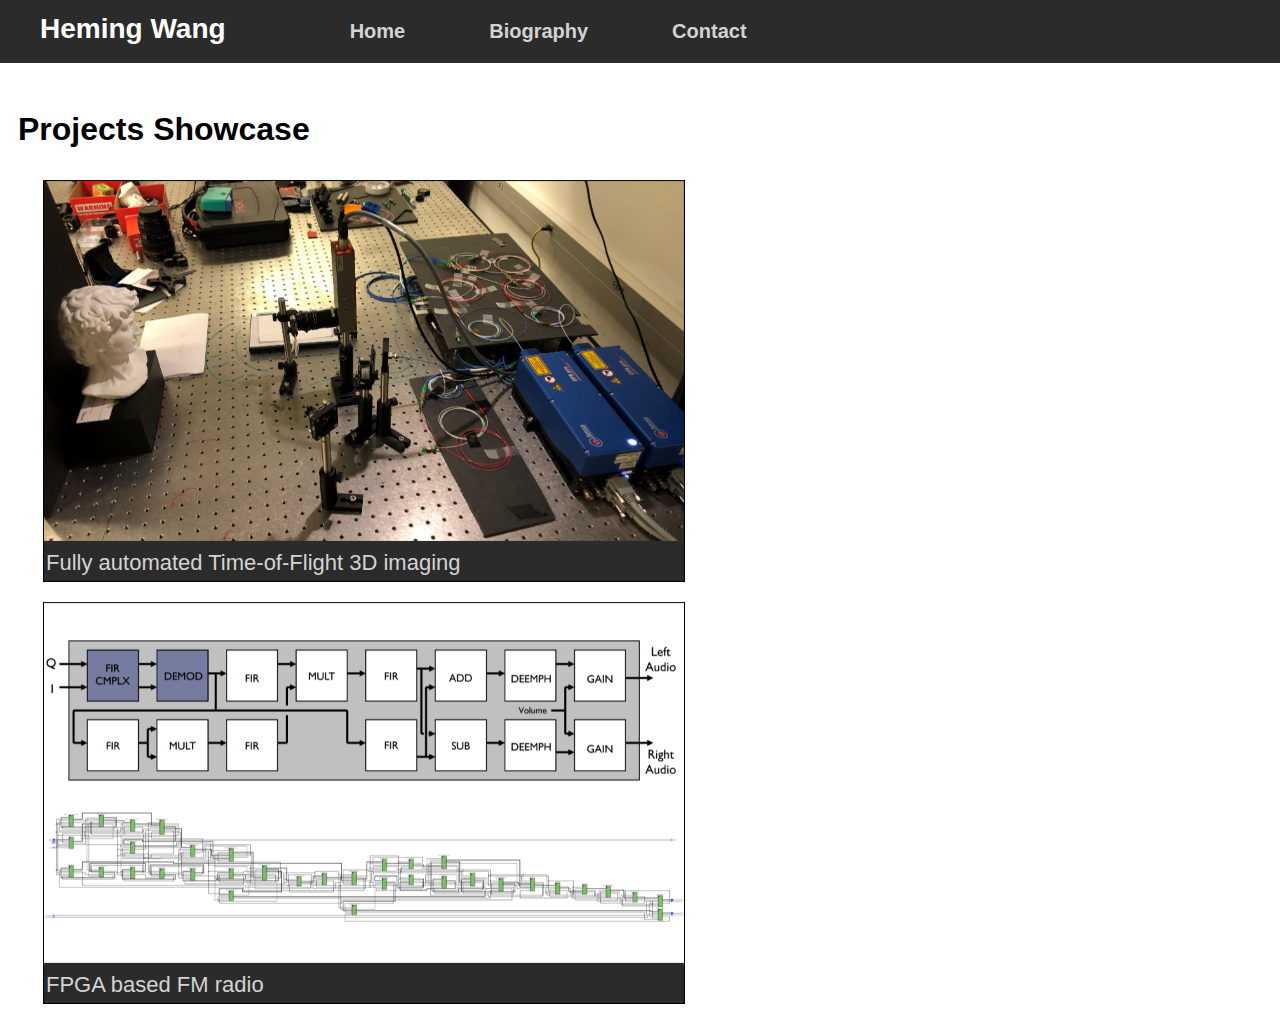
<file: index.html>
﻿<!DOCTYPE html>

<html lang="en" xmlns="http://www.w3.org/1999/xhtml">
<head>
    <meta charset="utf-8" />
    <title>Heming Wang</title>
    <link rel="stylesheet" href="css/styles.css">
</head>
<body>
    <!--main nav bar element-->
    <nav class="top-nav" id="main-nav-bar" aria-label="Main-navigation-bar">
        <ul role="menubar">
            <li class="nav-title" role="menuitem"><a class="title-link" href="index.html" aria-current="page">Heming Wang</a></li>
            <li class="nav-items" role="menuitem"><a class="nav-links" href="index.html" aria-current="page">Home</a></li>
            <li class="nav-items" role="menuitem">
                <a class="nav-links" href="biography.html" aria-haspopup="true" aria-expanded="false">Biography</a>
                <!--pull down menu with the main nav bar-->
                <ul class="pulldown-menu">
                    <li class="nav-items" role="menuitem"><a class="nav-links" href="docs/heming_wang_resume.pdf">My Resume</a></li>
                </ul>
            </li>
            <li class="nav-items" role="menuitem">
                <a class="nav-links" href="contact.html">Contact</a>
            </li>

        </ul>
    </nav>
    <main>
        <!--main container for the project showcase in the landing page-->
        <div class="project-container">
            <div><h1 class="page-headers">Projects Showcase</h1></div>
            <div class="project-links">
                <a href="project.html">
                    <img class="project-thumbnail" src="img/setup.jpg" alt="Time of flight 3D imaging setup" />
                    <p class="project-names">Fully automated Time-of-Flight 3D imaging</p>
                    <div class="middle-overlay">
                        <div class="text-overlay">Details &#8594;</div>
                    </div>
                </a>
            </div>
            <div class="project-links">
                <img class="project-thumbnail" src="img/fm_radio.jpg" alt="FPGA based FM radio schematics" />
                <p class="project-names">FPGA based FM radio</p>
                <div class="middle-overlay">
                    <div class="text-overlay">Sorry, no more details at this time</div>
                </div>
            </div>
        </div>
    </main>
</body>
</html>
</file>
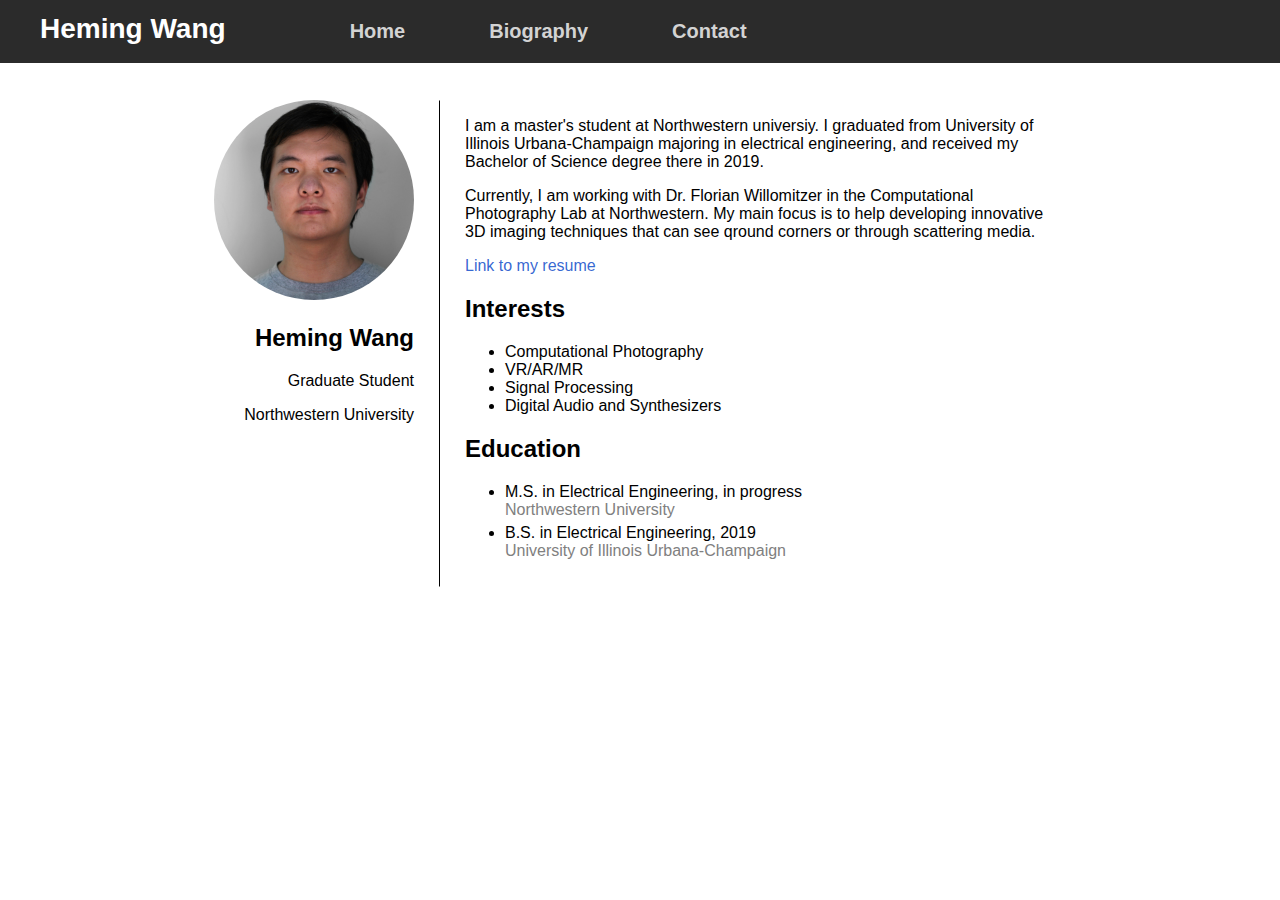
<file: biography.html>
﻿<!DOCTYPE html>

<html lang="en" xmlns="http://www.w3.org/1999/xhtml">
<head>
    <meta charset="utf-8" />
    <title>Biography</title>
    <link rel="stylesheet" href="css/styles.css">
</head>
<body>
    <!--main nav bar element-->
    <nav class="top-nav" id="main-nav-bar" aria-label="Main-navigation-bar">
        <ul role="menubar">
            <li class="nav-title" role="menuitem"><a class="title-link" href="index.html">Heming Wang</a></li>
            <li class="nav-items" role="menuitem"><a class="nav-links" href="index.html">Home</a></li>
            <li class="nav-items" role="menuitem">
                <a class="nav-links" href="biography.html" aria-current="page" aria-haspopup="true" aria-expanded="false">Biography</a>
                <!--pull down menu with the main nav bar-->
                <ul class="pulldown-menu">
                    <li class="nav-items" role="menuitem"><a class="nav-links" href="docs/heming_wang_resume.pdf">My Resume</a></li>
                </ul>
            </li>
            <li class="nav-items" role="menuitem">
                <a class="nav-links" href="contact.html">Contact</a>
            </li>

        </ul>
    </nav>
    <main>
        <!--main container for biography page-->
        <div class="bio-container">
            <!--quick personal facts-->
            <div class="portrait-image" >
                <img src="img/portrait.jpg" alt="A portrait of Heming Wang" />
                <h2>Heming Wang</h2>
                <p>Graduate Student</p>
                <p>Northwestern University</p>
            </div>
            <!--more detailed biography-->
            <div class="bio-text">
                <p>
                    I am a master's student at Northwestern universiy. I graduated from University of Illinois Urbana-Champaign majoring in electrical engineering, and received my Bachelor of Science degree there in 2019.
                </p>
                <p>
                    Currently, I am working with Dr. Florian Willomitzer in the Computational Photography Lab at Northwestern. My main focus is to help developing innovative 3D imaging techniques that can see qround corners or through scattering media.
                </p>
                <a href="docs/heming_wang_resume.pdf">Link to my resume</a>
                <h2>Interests</h2>
                <ul>
                    <li>Computational Photography</li>
                    <li>VR/AR/MR</li>
                    <li>Signal Processing</li>
                    <li>Digital Audio and Synthesizers</li>
                </ul>
                
                <h2>Education</h2>
                <ul>
                    <li>
                        <p class="degrees">M.S. in Electrical Engineering, in progress</p>
                        <p class="unis">Northwestern University</p>
                    </li>
                    <li>
                        <p class="degrees">B.S. in Electrical Engineering, 2019</p>
                        <p class="unis">University of Illinois Urbana-Champaign</p>
                    </li>
                        
                </ul>
            </div>
        </div>
    </main>
</body>
</html>
</file>
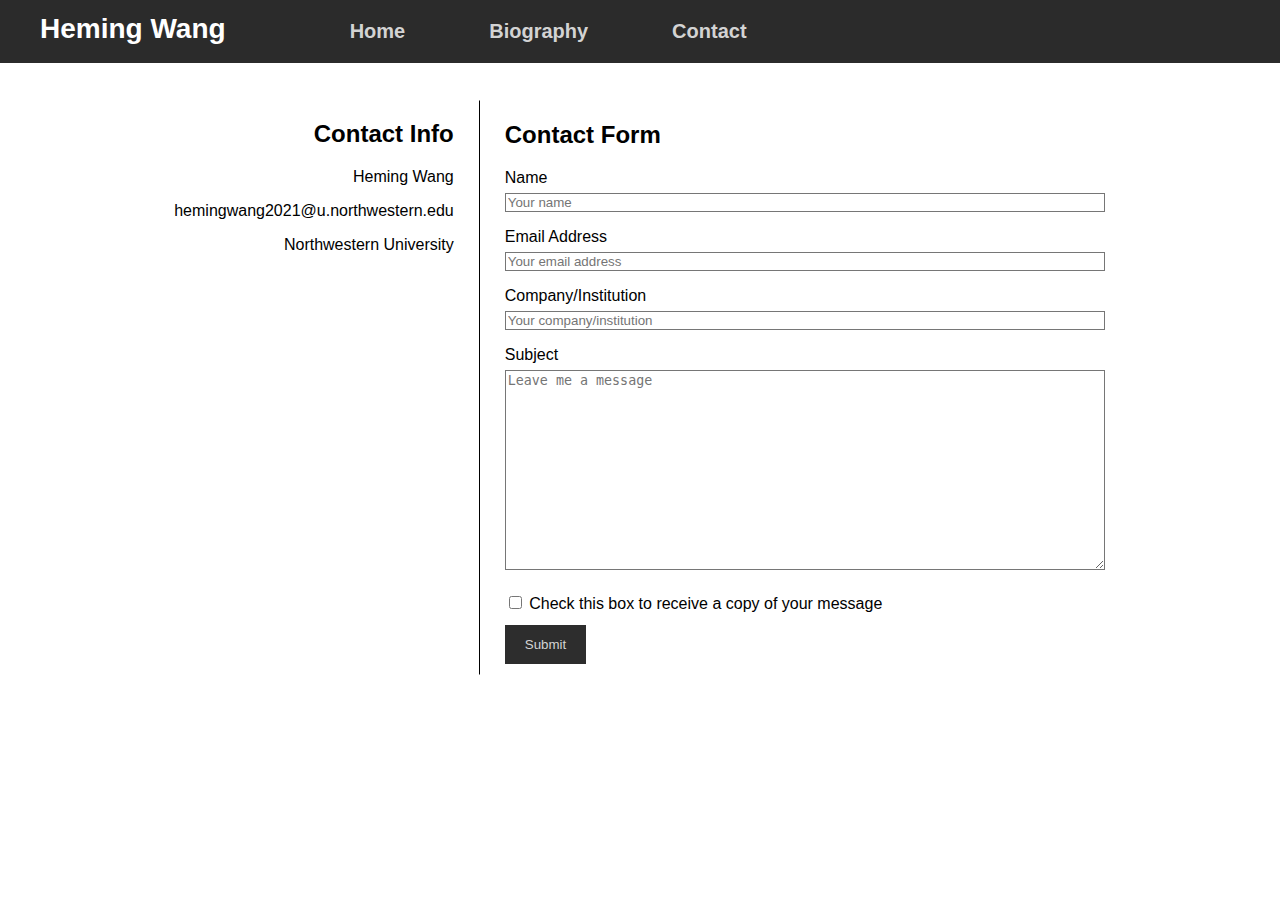
<file: contact.html>
﻿<!DOCTYPE html>

<html lang="en" xmlns="http://www.w3.org/1999/xhtml">
<head>
    <meta charset="utf-8" />
    <title>Contact</title>
    <link rel="stylesheet" href="css/styles.css">
</head>
<body>
    <!--main nav bar element-->
    <nav class="top-nav" id="main-nav-bar" aria-label="Main-navigation-bar">
        <ul role="menubar">
            <li class="nav-title" role="menuitem"><a class="title-link" href="index.html">Heming Wang</a></li>
            <li class="nav-items" role="menuitem"><a class="nav-links" href="index.html">Home</a></li>
            <li class="nav-items" role="menuitem">
                <a class="nav-links" href="biography.html" aria-haspopup="true" aria-expanded="false">Biography</a>
                <!--pull down menu with the main nav bar-->
                <ul class="pulldown-menu">
                    <li class="nav-items" role="menuitem"><a class="nav-links" href="docs/heming_wang_resume.pdf">My Resume</a></li>
                </ul>
            </li>
            <li class="nav-items" role="menuitem">
                <a class="nav-links" href="contact.html" aria-current="page">Contact</a>
            </li>

        </ul>
    </nav>
    <main>
        <!--main container for contact page-->
        <div class="contact-container">
            <!--personal contact info-->
            <div class="contact-info">
                <h2>Contact Info</h2>
                <p>Heming Wang</p>
                <p>hemingwang2021@u.northwestern.edu</p>
                <p>Northwestern University</p>
            </div>
            <!--contact form for collecting data-->
            <div class="contact-form">
                <h2>Contact Form</h2>
                <form method="post" action="php/submission.php">
                    <!--name field, required-->
                    <label for="name">Name</label>
                    <input type="text" id="name" name="fullname" placeholder="Your name" title="FirstName LastName" pattern="^([A-Za-z]+[,.]?[ ]?|[A-Za-z]+['-]?)+$" required aria-required="true" />

                    <!--email field, required-->
                    <label for="email-addr">Email Address</label>
                    <input type="text" id="email-addr" name="email" placeholder="Your email address" title="character@character.domain" pattern="[a-z0-9._%+-]+@[a-z0-9.-]+\.[a-z]{2,}$" required aria-required="true" />

                    <!--affiliation field, optional-->
                    <label for="affiliation">Company/Institution</label>
                    <input type="text" id="affiliation" name="affiliation" placeholder="Your company/institution" />

                    <!--subject field, required-->
                    <label for="subject">Subject</label>
                    <textarea id="subject" name="subject" placeholder="Leave me a message" required aria-required="true"></textarea>
                    
                    <!--checkbox field for user to select whether they want a copy of their message-->
                    <input type="checkbox" id="requestcopy" name="requestcopy" value="No">
                    <label for="requestcopy">Check this box to receive a copy of your message</label><br />

                    <input type="submit" value="Submit" />
                </form>
            </div>
        </div>
    </main>
</body>
</html>
</file>
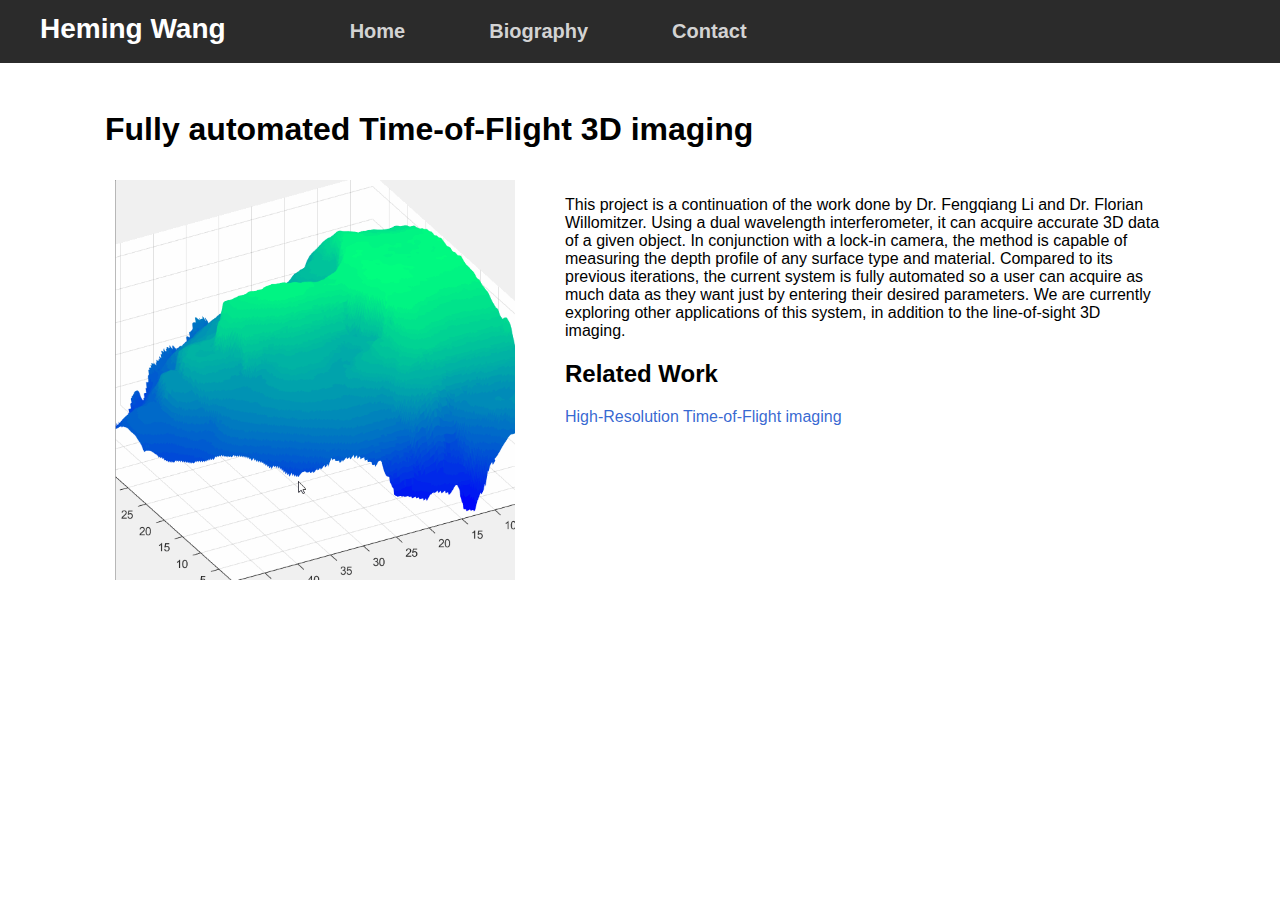
<file: project.html>
﻿<!DOCTYPE html>

<html lang="en" xmlns="http://www.w3.org/1999/xhtml">
<head>
    <meta charset="utf-8" />
    <title>Fully automated Time-of-Flight 3D imaging</title>
    <link rel="stylesheet" href="css/styles.css">
</head>
<body>
    <!--main nav bar element-->
    <nav class="top-nav" id="main-nav-bar" aria-label="Main-navigation-bar">
        <ul role="menubar">
            <li class="nav-title" role="menuitem"><a class="title-link" href="index.html">Heming Wang</a></li>
            <li class="nav-items" role="menuitem"><a class="nav-links" href="index.html">Home</a></li>
            <li class="nav-items" role="menuitem">
                <a class="nav-links" href="biography.html" aria-haspopup="true" aria-expanded="false">Biography</a>
                <!--pull down menu with the main nav bar-->
                <ul class="pulldown-menu">
                    <li class="nav-items" role="menuitem"><a class="nav-links" href="docs/heming_wang_resume.pdf">My Resume</a></li>
                </ul>
            </li>
            <li class="nav-items" role="menuitem">
                <a class="nav-links" href="contact.html">Contact</a>
            </li>

        </ul>
    </nav>
    <main>
        <!--main container for project details-->
        <div class="project-description-container">
            <h1 class="page-headers">Fully automated Time-of-Flight 3D imaging</h1>
            <div class="project-image">
                <img class="david-gif" src="img/david.gif" alt="3D image of a david bust" />
            </div>
            <div class="project-text">
                <p>
                    This project is a continuation of the work done by Dr. Fengqiang Li and Dr. Florian Willomitzer. Using a dual wavelength interferometer, it can acquire accurate 3D data of a given object. In conjunction with a lock-in camera, the method is capable of measuring the depth profile of any surface type and material. Compared to its previous iterations, the current system is fully automated so a user can acquire as much data as they want just by entering their desired parameters. We are currently exploring other applications of this system, in addition to the line-of-sight 3D imaging.
                </p>
                <h2>Related Work</h2>
                <a href="https://www.florianwillomitzer.com/project/sh-los/">High-Resolution Time-of-Flight imaging</a>
            </div>
        </div>

    </main>
</body>
</html>
</file>
<file: css/styles.css>
/*This section contains all the styling for the top nav bar*/
nav.top-nav{
    position:fixed;
    background-color:#2b2b2b;
    top:0px;
    left:0px;
    right:0px;
    z-index: 999;
}

nav.top-nav ul{
    list-style:none;
    padding:0;
    margin:0;
}

nav.top-nav .nav-items{
    color:lightgray;
    font-family:'Trebuchet MS', 'Lucida Sans Unicode', 'Lucida Grande', 'Lucida Sans', Arial, sans-serif;
    font-weight:bold;
    font-size:20px;
    display:inline-block;
    margin:0px;
    padding:20px 40px 20px 40px;
    user-select:none;
    position:relative;
}

/*change the style of the menu items on mouse hover*/
nav.top-nav .nav-items:hover {
    color: white;
    background-color: #3b3b3b;
    text-decoration: underline;
}

/*change the style of the menu items when active*/
nav.top-nav .nav-items:active {
    color: white;
}
/*styling pulldown menu in the nav bar*/
nav.top-nav ul.pulldown-menu {
    display: none;
    position: absolute;
    background-color: #3b3b3b;
    left: 0px;
    top: 63px; 
    right:0px;
}

nav.top-nav .pulldown-menu li {
    display: block;
    font-weight: bold;
    font-size: 18px;
    padding: 10px 20px 10px 20px;
    text-align:center;
}

/*styling pulldown menu on mouse hover*/
nav.top-nav li:hover .pulldown-menu{
    display: block;
}

/*styling the name of the website*/
.nav-title {
    color: lightgray;
    text-decoration: none;
    font-family: 'Trebuchet MS', 'Lucida Sans Unicode', 'Lucida Grande', 'Lucida Sans', Arial, sans-serif;
    font-weight: bold;
    font-size: 28px;
    display: inline-block;
    margin: 0px;
    padding: 12px 80px 18px 40px;
    user-select: none;
    position: relative;
}

.title-link {
    text-decoration: none;
    color: white;
}

.nav-links {
    text-decoration: none;
    color: lightgray;
}

.nav-links:hover {
    color: white;
}

/*universal selector for all main bodies*/
main{
    
    display:block;
    font-family:'Gill Sans', 'Gill Sans MT', Calibri, 'Trebuchet MS', sans-serif;
    margin-top:90px;
    margin-left:10px;
    margin-right:10px;
}


/*This section contains all the styling for the landing page*/
/*use flex box for project thumbnails*/
.project-container {
    display: flex;
    justify-content: center;
    flex-wrap: wrap;
    width: 1400px;
    margin: auto;
}


.page-headers {
    text-align: left;
    width: 1330px;

}


/*Specify when to change flex direction to column, e.g. when viewing on phones*/
@media (max-width: 1330px) {
    .project-container {
        flex-direction: column;
    }
}

/*styling links to project details*/
.project-links {
    margin: 10px 25px 10px 25px;
    border-style: solid;
    border-width: 1px;
    background-color: #2b2b2b;
    width: 640px;
    position: relative;
}

/*The next several blocks contain code to overlay text on image with mouse hover, using the tutorial from w3schools. 
    Source: https://www.w3schools.com/howto/howto_css_image_overlay.asp */
.middle-overlay {
    transition: .5s ease;
    opacity: 0;
    position: absolute;
    top: 50%;
    left: 50%;
    transform: translate(-50%, -50%);
    -ms-transform: translate(-50%, -50%);
    text-align: center;
}
.project-links:hover .project-thumbnail {
    opacity: 0.3;
}

.project-links:hover .middle-overlay {
    opacity: 1;
}

.text-overlay {
    color: white;
    font-size: 24px;
}

.project-links a{
    text-decoration: none;
}

.project-thumbnail {
    width: 640px;
    height: 360px;
    opacity: 1;
    transition: .5s ease;
    backface-visibility: hidden;
}

.project-names {
    color: lightgray;
    font-size: 22px;
    margin: 5px 10px 5px 2px;
}

/*use flex box for project details page*/
.project-description-container {
    display: flex;
    justify-content: center;
    flex-wrap: wrap;
    width: 1070px;
    margin: auto;
}

/*Specify when to change flex direction to column, e.g. when viewing on phones*/
@media (max-width: 800px) {
    .project-description-container {
        flex-direction: column;
    }
}

/*This section contains all the styling for the project details page*/
/*selector for images related to a project*/
.project-image {
    margin: 10px 25px 10px 10px;
}

.david-gif {
    width: 400px;
    height: 400px;
}

/*selector for project text description*/
.project-text {
    width: 600px;
    margin: 10px 10px 10px 25px;
}

.project-text a {
    text-decoration: none;
    color: Highlight;
}

.project-text a:hover {
    color: deepskyblue;
}

/*This section contains all the styling for the biography page*/
/*use flex box for biography page*/
.bio-container {
    display: flex;
    justify-content: center;
}

/*Specify when to change flex direction to column, e.g. when viewing on phones*/
@media (max-width: 800px) {
    .bio-container {
        flex-direction: column;
    }
}

/*selector for biography portrait*/
.portrait-image {
    margin: 10px 25px 10px 10px;
    text-align: right;
}

.portrait-image img{
    height: 200px;
    width: 200px;
    border-radius: 50%;
}

/*selector for biography text*/
.bio-text {
    width: 600px;
    margin: 10px 10px 0px 0px;
    border-style: solid;
    border-width: 1px;
    border-color: transparent transparent transparent black;
    padding-left: 25px;
    padding-bottom: 10px;
}

/*styling the link in my bio*/
.bio-text a{
    text-decoration: none;
    color: Highlight;
}

/*change the color of the link in my bio on mouse hover*/
.bio-text a:hover {
    color: deepskyblue;
}

/*adjust margin the text pertaining to education history*/
.bio-text .degrees {
    margin-top: 0px;
    margin-bottom: 0px;
}

.bio-text .unis {
    margin-top: 0px;
    margin-bottom: 5px;
    font-size: 16px;
    color: #808080;
}

/*This section contains all the styling for the contact page*/
/*use flex box for contact page*/
.contact-container {
    display: flex;
    justify-content: center;
}

/*Specify when to change flex direction to column, e.g. when viewing on phones*/
@media (max-width: 800px) {
    .contact-container {
        flex-direction: column;
    }
}

.contact-info {
    margin: 10px 25px 10px 10px;
    text-align: right;
}

/*selector for contact form*/
.contact-form {
    width: 600px;
    margin: 10px 10px 0px 0px;
    border-style:solid;
    padding-left: 25px;
    padding-bottom: 10px;
    border-width: 1px;
    border-color: transparent transparent transparent black;
}

/*The remaining blocks are selectors for each fields in the contact form*/
input[type=text], select, textarea {
    width: 100%;
    box-sizing: border-box;
    border-style: solid;
    border-width: 1px;
    margin-top: 6px;
    margin-bottom: 16px;
    resize: vertical;
}

input[type=checkbox] {
    margin-top: 6px;
    margin-bottom: 16px;
    text-align:left;
}

#subject {
    height: 200px;
}

input[type=submit] {
    background-color: #2d2d2d;
    border: none;
    color: lightgray;
    font-family: 'Gill Sans', 'Gill Sans MT', Calibri, 'Trebuchet MS', sans-serif;
    cursor: pointer;
    padding: 12px 20px;
}

input[type=submit]:hover {
    background-color: #3b3b3b;
    color: white;
}
</file>
